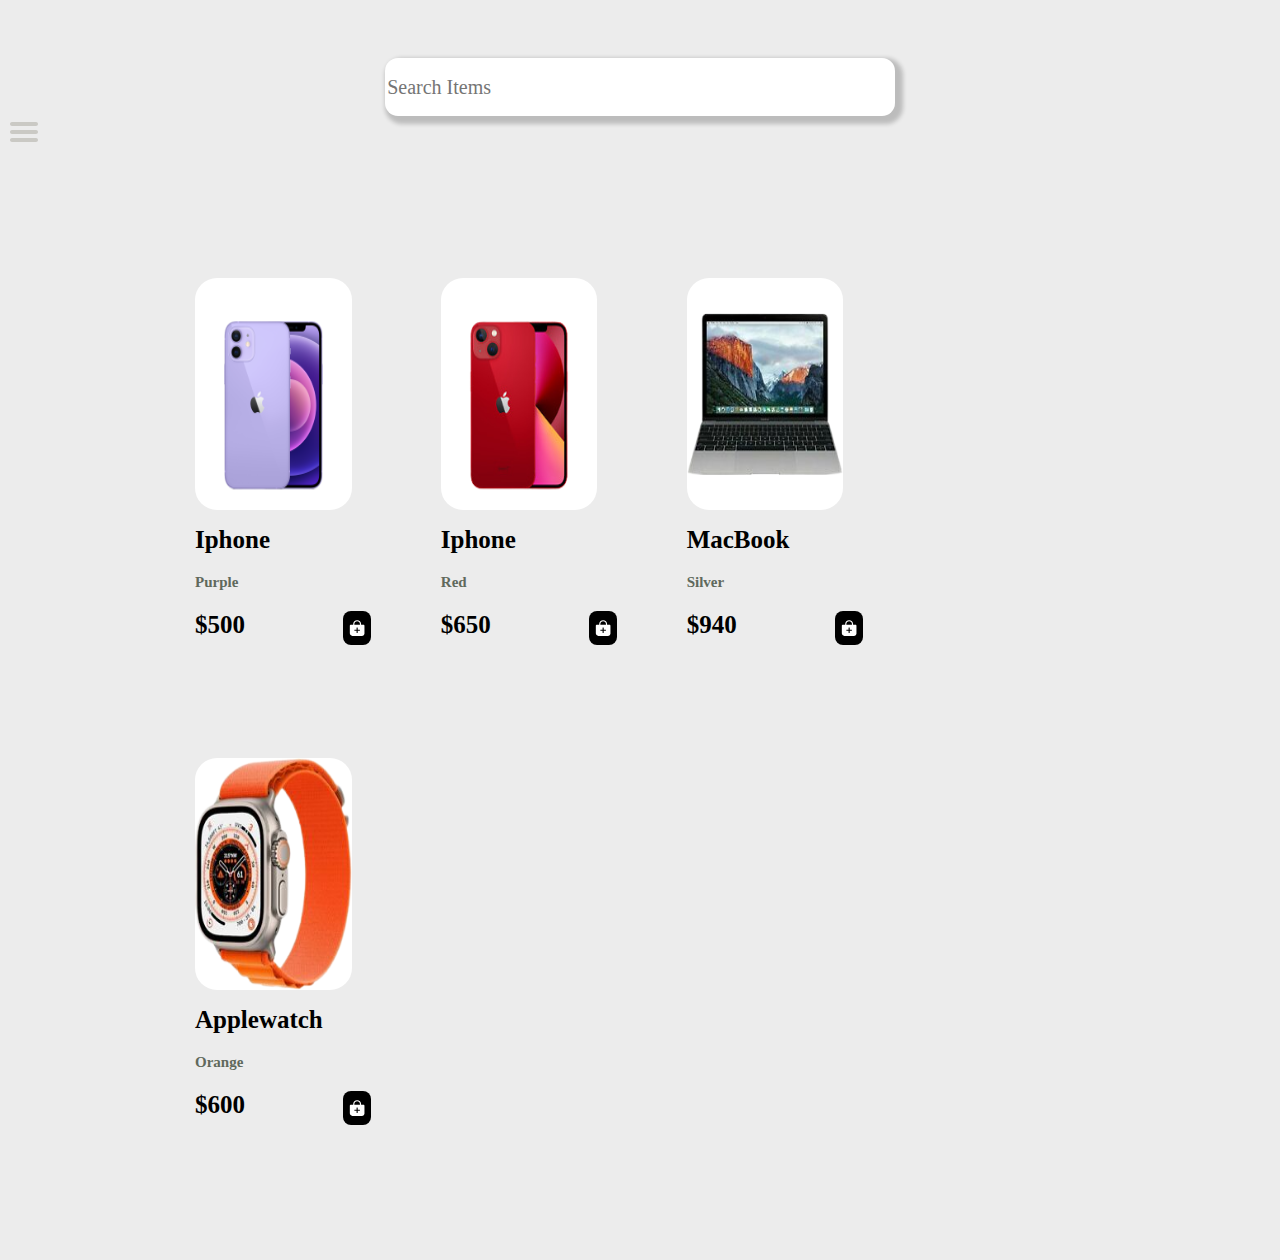
<file: Ecom/index.html>
<!DOCTYPE html>
<html lang="en">
<head>
    <meta charset="UTF-8">
    <meta http-equiv="X-UA-Compatible" content="IE=edge">
    <meta name="viewport" content="width=device-width, initial-scale=1.0">
    <title>Document</title>
    <link rel="stylesheet" href="CSS/style.css">
    <script src="script/script.js"></script>
</head>

<header>

    <input  class="search" placeholder="Search Items">
</header>
<body id="body">
    <div id="mySidenav" class="sidenav">
        <div class="logo"></div>
        <a href="#" id="closeBtn" onclick="closeNav()">&times;</a>
        <a href="pages/Welcome.html">Welcome</a>
        <a href="#">User Profile</a>
        <a href="index.html">Products</a>
        <a href="pages/Login.html">Logout</a>
        
        
    </div>
    <span onclick="openNav()"><svg style="color: rgb(202, 201, 196);" height="32px" id="Layer_1" version="1.1" viewBox="0 0 32 32" width="32px" xml:space="preserve" xmlns="http://www.w3.org/2000/svg" xmlns:xlink="http://www.w3.org/1999/xlink"><path d="M4,10h24c1.104,0,2-0.896,2-2s-0.896-2-2-2H4C2.896,6,2,6.896,2,8S2.896,10,4,10z M28,14H4c-1.104,0-2,0.896-2,2 s0.896,2,2,2h24c1.104,0,2-0.896,2-2S29.104,14,28,14z M28,22H4c-1.104,0-2,0.896-2,2s0.896,2,2,2h24c1.104,0,2-0.896,2-2 S29.104,22,28,22z" fill="#cac9c4">

    </path></svg></span>
    <div id="main">
        <div id="ItemsDiv" >
       
            
            <div class="Item">
                <div class="ItemBackground">
                    <img src="images/iphone-12-purple.png" class="ItemImage">
                </div>
                <div class="ItemDescription">
                <h1 class="ItemName">Iphone</h1>
                <h2 class="ItemColor">Purple</h2>
                <div class="PriceAndAdd"> <h3 class="ItemPrice">$500</h3>
                <button href="#" class="ItemAddBtn"><svg class="AddSVG" width="16" height="16" viewBox="0 0 16 16" fill="none" xmlns="http://www.w3.org/2000/svg">
        <path d="M15.1259 4.95547C15.0215 4.85047 14.8974 4.76721 14.7606 4.71048C14.6239 4.65376 14.4773 4.62471 14.3292 4.625H12.0792V4.0625C12.0792 3.01821 11.6644 2.01669 10.926 1.27827C10.1875 0.539843 9.18601 0.125 8.14172 0.125C7.09743 0.125 6.09592 0.539843 5.35749 1.27827C4.61907 2.01669 4.20422 3.01821 4.20422 4.0625V4.625H1.95422C1.65586 4.625 1.36971 4.74353 1.15873 4.95451C0.94775 5.16548 0.829224 5.45163 0.829224 5.75V13.3438C0.829224 14.7148 1.98938 15.875 3.36047 15.875H12.923C13.5862 15.8752 14.2232 15.6159 14.6977 15.1525C14.9365 14.9247 15.1266 14.6509 15.2566 14.3476C15.3867 14.0442 15.4539 13.7177 15.4542 13.3877V5.75C15.4547 5.60244 15.4259 5.45626 15.3695 5.31989C15.3132 5.18352 15.2304 5.05966 15.1259 4.95547V4.95547ZM10.3917 10.8125H8.70422V12.5C8.70422 12.6492 8.64496 12.7923 8.53947 12.8977C8.43398 13.0032 8.29091 13.0625 8.14172 13.0625C7.99254 13.0625 7.84947 13.0032 7.74398 12.8977C7.63849 12.7923 7.57922 12.6492 7.57922 12.5V10.8125H5.89172C5.74254 10.8125 5.59947 10.7532 5.49398 10.6477C5.38849 10.5423 5.32922 10.3992 5.32922 10.25C5.32922 10.1008 5.38849 9.95774 5.49398 9.85225C5.59947 9.74676 5.74254 9.6875 5.89172 9.6875H7.57922V8C7.57922 7.85082 7.63849 7.70774 7.74398 7.60225C7.84947 7.49676 7.99254 7.4375 8.14172 7.4375C8.29091 7.4375 8.43398 7.49676 8.53947 7.60225C8.64496 7.70774 8.70422 7.85082 8.70422 8V9.6875H10.3917C10.5409 9.6875 10.684 9.74676 10.7895 9.85225C10.895 9.95774 10.9542 10.1008 10.9542 10.25C10.9542 10.3992 10.895 10.5423 10.7895 10.6477C10.684 10.7532 10.5409 10.8125 10.3917 10.8125ZM10.9542 4.625H5.32922V4.0625C5.32922 3.31658 5.62554 2.60121 6.15299 2.07376C6.68043 1.54632 7.3958 1.25 8.14172 1.25C8.88765 1.25 9.60302 1.54632 10.1305 2.07376C10.6579 2.60121 10.9542 3.31658 10.9542 4.0625V4.625Z" fill="white"/>
        </svg>
        </button>
                </div>
            </div>
            </div>
            <div class="Item">
                <div class="ItemBackground">
                    <img src="images/Rediphone.png" class="ItemImage">
                </div>
                <div class="ItemDescription">
                <h1 class="ItemName">Iphone</h1>
                <h2 class="ItemColor">Red</h2>
                <div class="PriceAndAdd"> <h3 class="ItemPrice">$650</h3>
                <button href="#" class="ItemAddBtn"><svg class="AddSVG" width="16" height="16" viewBox="0 0 16 16" fill="none" xmlns="http://www.w3.org/2000/svg">
        <path d="M15.1259 4.95547C15.0215 4.85047 14.8974 4.76721 14.7606 4.71048C14.6239 4.65376 14.4773 4.62471 14.3292 4.625H12.0792V4.0625C12.0792 3.01821 11.6644 2.01669 10.926 1.27827C10.1875 0.539843 9.18601 0.125 8.14172 0.125C7.09743 0.125 6.09592 0.539843 5.35749 1.27827C4.61907 2.01669 4.20422 3.01821 4.20422 4.0625V4.625H1.95422C1.65586 4.625 1.36971 4.74353 1.15873 4.95451C0.94775 5.16548 0.829224 5.45163 0.829224 5.75V13.3438C0.829224 14.7148 1.98938 15.875 3.36047 15.875H12.923C13.5862 15.8752 14.2232 15.6159 14.6977 15.1525C14.9365 14.9247 15.1266 14.6509 15.2566 14.3476C15.3867 14.0442 15.4539 13.7177 15.4542 13.3877V5.75C15.4547 5.60244 15.4259 5.45626 15.3695 5.31989C15.3132 5.18352 15.2304 5.05966 15.1259 4.95547V4.95547ZM10.3917 10.8125H8.70422V12.5C8.70422 12.6492 8.64496 12.7923 8.53947 12.8977C8.43398 13.0032 8.29091 13.0625 8.14172 13.0625C7.99254 13.0625 7.84947 13.0032 7.74398 12.8977C7.63849 12.7923 7.57922 12.6492 7.57922 12.5V10.8125H5.89172C5.74254 10.8125 5.59947 10.7532 5.49398 10.6477C5.38849 10.5423 5.32922 10.3992 5.32922 10.25C5.32922 10.1008 5.38849 9.95774 5.49398 9.85225C5.59947 9.74676 5.74254 9.6875 5.89172 9.6875H7.57922V8C7.57922 7.85082 7.63849 7.70774 7.74398 7.60225C7.84947 7.49676 7.99254 7.4375 8.14172 7.4375C8.29091 7.4375 8.43398 7.49676 8.53947 7.60225C8.64496 7.70774 8.70422 7.85082 8.70422 8V9.6875H10.3917C10.5409 9.6875 10.684 9.74676 10.7895 9.85225C10.895 9.95774 10.9542 10.1008 10.9542 10.25C10.9542 10.3992 10.895 10.5423 10.7895 10.6477C10.684 10.7532 10.5409 10.8125 10.3917 10.8125ZM10.9542 4.625H5.32922V4.0625C5.32922 3.31658 5.62554 2.60121 6.15299 2.07376C6.68043 1.54632 7.3958 1.25 8.14172 1.25C8.88765 1.25 9.60302 1.54632 10.1305 2.07376C10.6579 2.60121 10.9542 3.31658 10.9542 4.0625V4.625Z" fill="white"/>
        </svg>
        </button>
                </div>
            </div>
            </div>

            <div class="Item">
                <div class="ItemBackground">
                    <img src="images/s-l225-removebg-preview.png" class="ItemImage">
                </div>
                <div class="ItemDescription">
                <h1 class="ItemName">MacBook</h1>
                <h2 class="ItemColor">Silver</h2>
                <div class="PriceAndAdd"> <h3 class="ItemPrice">$940</h3>
                <button href="#" class="ItemAddBtn"><svg class="AddSVG" width="16" height="16" viewBox="0 0 16 16" fill="none" xmlns="http://www.w3.org/2000/svg">
        <path d="M15.1259 4.95547C15.0215 4.85047 14.8974 4.76721 14.7606 4.71048C14.6239 4.65376 14.4773 4.62471 14.3292 4.625H12.0792V4.0625C12.0792 3.01821 11.6644 2.01669 10.926 1.27827C10.1875 0.539843 9.18601 0.125 8.14172 0.125C7.09743 0.125 6.09592 0.539843 5.35749 1.27827C4.61907 2.01669 4.20422 3.01821 4.20422 4.0625V4.625H1.95422C1.65586 4.625 1.36971 4.74353 1.15873 4.95451C0.94775 5.16548 0.829224 5.45163 0.829224 5.75V13.3438C0.829224 14.7148 1.98938 15.875 3.36047 15.875H12.923C13.5862 15.8752 14.2232 15.6159 14.6977 15.1525C14.9365 14.9247 15.1266 14.6509 15.2566 14.3476C15.3867 14.0442 15.4539 13.7177 15.4542 13.3877V5.75C15.4547 5.60244 15.4259 5.45626 15.3695 5.31989C15.3132 5.18352 15.2304 5.05966 15.1259 4.95547V4.95547ZM10.3917 10.8125H8.70422V12.5C8.70422 12.6492 8.64496 12.7923 8.53947 12.8977C8.43398 13.0032 8.29091 13.0625 8.14172 13.0625C7.99254 13.0625 7.84947 13.0032 7.74398 12.8977C7.63849 12.7923 7.57922 12.6492 7.57922 12.5V10.8125H5.89172C5.74254 10.8125 5.59947 10.7532 5.49398 10.6477C5.38849 10.5423 5.32922 10.3992 5.32922 10.25C5.32922 10.1008 5.38849 9.95774 5.49398 9.85225C5.59947 9.74676 5.74254 9.6875 5.89172 9.6875H7.57922V8C7.57922 7.85082 7.63849 7.70774 7.74398 7.60225C7.84947 7.49676 7.99254 7.4375 8.14172 7.4375C8.29091 7.4375 8.43398 7.49676 8.53947 7.60225C8.64496 7.70774 8.70422 7.85082 8.70422 8V9.6875H10.3917C10.5409 9.6875 10.684 9.74676 10.7895 9.85225C10.895 9.95774 10.9542 10.1008 10.9542 10.25C10.9542 10.3992 10.895 10.5423 10.7895 10.6477C10.684 10.7532 10.5409 10.8125 10.3917 10.8125ZM10.9542 4.625H5.32922V4.0625C5.32922 3.31658 5.62554 2.60121 6.15299 2.07376C6.68043 1.54632 7.3958 1.25 8.14172 1.25C8.88765 1.25 9.60302 1.54632 10.1305 2.07376C10.6579 2.60121 10.9542 3.31658 10.9542 4.0625V4.625Z" fill="white"/>
        </svg>
        </button>
                </div>
            </div>
            </div>

            <div class="Item">
                <div class="ItemBackground">
                    <img src="images/applewatch.png" class="ItemImage">
                </div>
                <div class="ItemDescription">
                <h1 class="ItemName">Applewatch</h1>
                <h2 class="ItemColor">Orange</h2>
                <div class="PriceAndAdd"> <h3 class="ItemPrice">$600</h3>
                <button href="#" class="ItemAddBtn"><svg class="AddSVG" width="16" height="16" viewBox="0 0 16 16" fill="none" xmlns="http://www.w3.org/2000/svg">
        <path d="M15.1259 4.95547C15.0215 4.85047 14.8974 4.76721 14.7606 4.71048C14.6239 4.65376 14.4773 4.62471 14.3292 4.625H12.0792V4.0625C12.0792 3.01821 11.6644 2.01669 10.926 1.27827C10.1875 0.539843 9.18601 0.125 8.14172 0.125C7.09743 0.125 6.09592 0.539843 5.35749 1.27827C4.61907 2.01669 4.20422 3.01821 4.20422 4.0625V4.625H1.95422C1.65586 4.625 1.36971 4.74353 1.15873 4.95451C0.94775 5.16548 0.829224 5.45163 0.829224 5.75V13.3438C0.829224 14.7148 1.98938 15.875 3.36047 15.875H12.923C13.5862 15.8752 14.2232 15.6159 14.6977 15.1525C14.9365 14.9247 15.1266 14.6509 15.2566 14.3476C15.3867 14.0442 15.4539 13.7177 15.4542 13.3877V5.75C15.4547 5.60244 15.4259 5.45626 15.3695 5.31989C15.3132 5.18352 15.2304 5.05966 15.1259 4.95547V4.95547ZM10.3917 10.8125H8.70422V12.5C8.70422 12.6492 8.64496 12.7923 8.53947 12.8977C8.43398 13.0032 8.29091 13.0625 8.14172 13.0625C7.99254 13.0625 7.84947 13.0032 7.74398 12.8977C7.63849 12.7923 7.57922 12.6492 7.57922 12.5V10.8125H5.89172C5.74254 10.8125 5.59947 10.7532 5.49398 10.6477C5.38849 10.5423 5.32922 10.3992 5.32922 10.25C5.32922 10.1008 5.38849 9.95774 5.49398 9.85225C5.59947 9.74676 5.74254 9.6875 5.89172 9.6875H7.57922V8C7.57922 7.85082 7.63849 7.70774 7.74398 7.60225C7.84947 7.49676 7.99254 7.4375 8.14172 7.4375C8.29091 7.4375 8.43398 7.49676 8.53947 7.60225C8.64496 7.70774 8.70422 7.85082 8.70422 8V9.6875H10.3917C10.5409 9.6875 10.684 9.74676 10.7895 9.85225C10.895 9.95774 10.9542 10.1008 10.9542 10.25C10.9542 10.3992 10.895 10.5423 10.7895 10.6477C10.684 10.7532 10.5409 10.8125 10.3917 10.8125ZM10.9542 4.625H5.32922V4.0625C5.32922 3.31658 5.62554 2.60121 6.15299 2.07376C6.68043 1.54632 7.3958 1.25 8.14172 1.25C8.88765 1.25 9.60302 1.54632 10.1305 2.07376C10.6579 2.60121 10.9542 3.31658 10.9542 4.0625V4.625Z" fill="white"/>
        </svg>
        </button>
                </div>
            </div>
            </div>
            
            
            </div>
            </div>
        </div>


    </div>
</body>
</html>
</file>
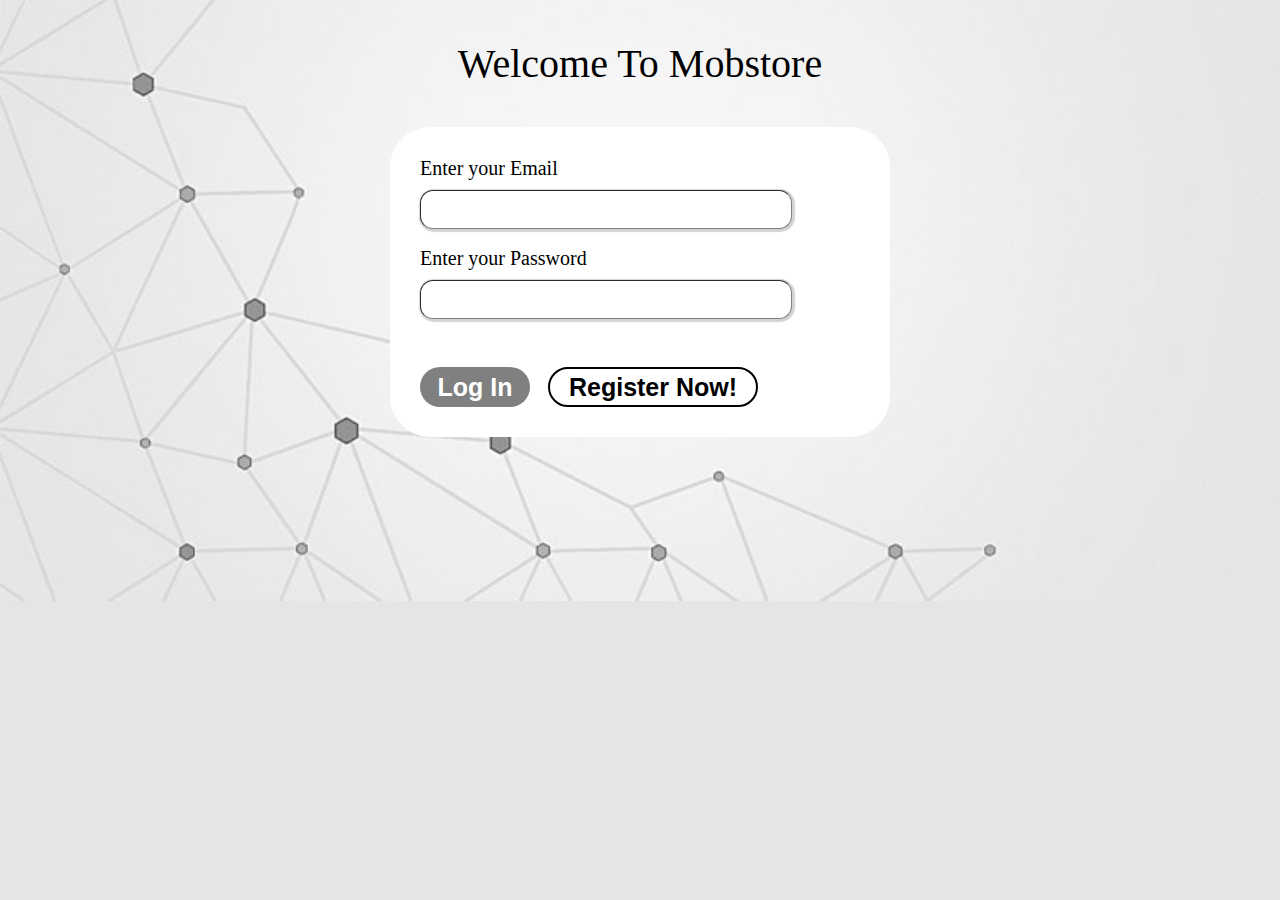
<file: Ecom/pages/Login.html>
<!DOCTYPE html>
<html lang="en">

<head>
    <meta charset="UTF-8">
    <meta http-equiv="X-UA-Compatible" content="IE=edge">
    <meta name="viewport" content="width=device-width, initial-scale=1.0">
    <link rel="stylesheet" href="../CSS/loginStyle.css">
    <title>Document</title>
</head>

<body>

    <head>
        <div class="welcome"> Welcome To Mobstore</div>
    </head>
    <div class="LoginBackground">
        <div class="LoginDiv">
           
                <div class="Email" >
                    Enter your Email <br>
                    <input class="EmailInput" name="email"/>
                </div>

                <div class="Password">
                    Enter your Password <br>
                    <input class="PasswordInput" name="password" />
                </div>
                <button type="submit" class="LoginButton">Log In</button>
          
            <a href="Register.html"><button class="RegisterButton">Register Now!</button></a>
          
        </div>
    </div>

</body>

</html>
</file>
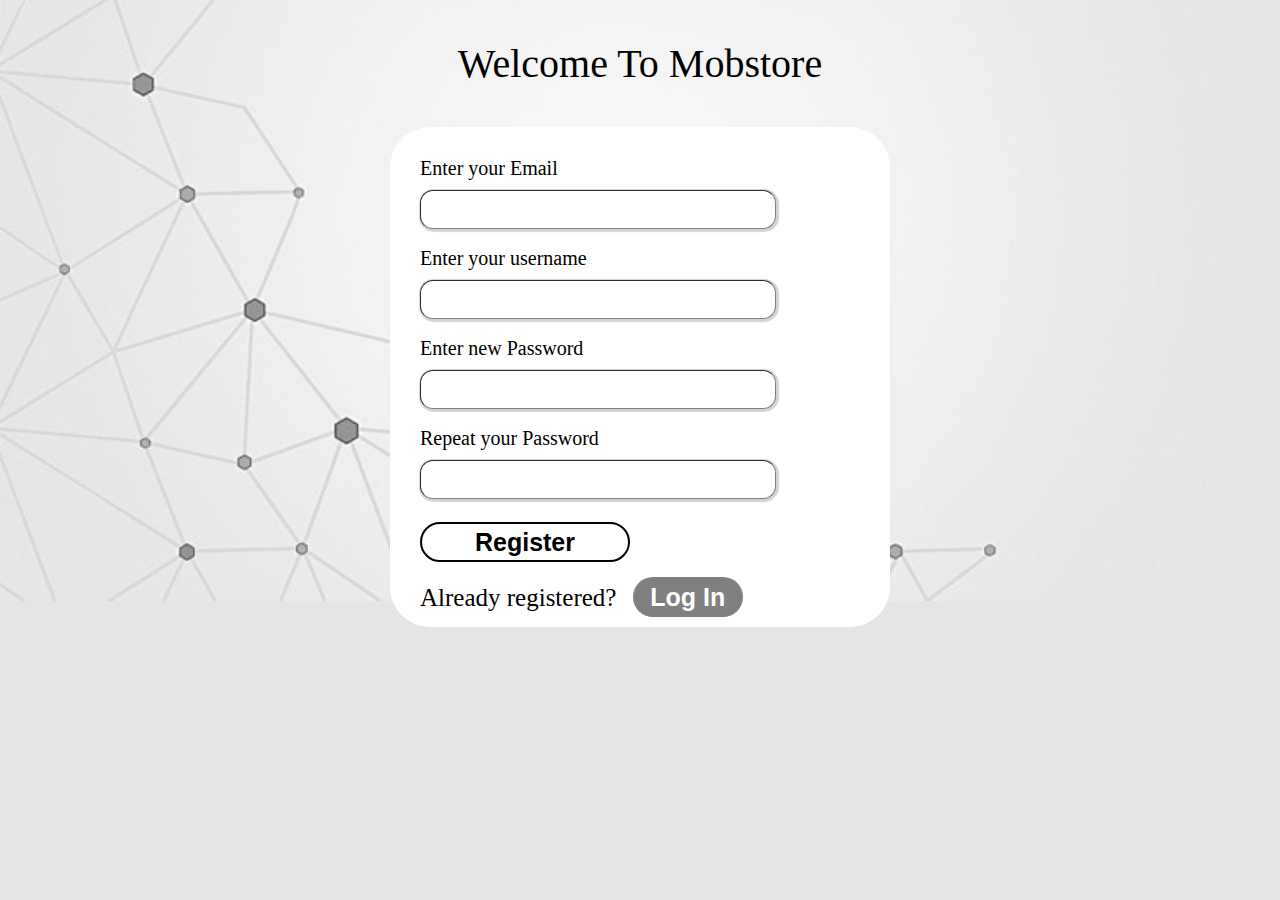
<file: Ecom/pages/Register.html>
<!DOCTYPE html>
<html lang="en">

<head>
    <meta charset="UTF-8">
    <meta http-equiv="X-UA-Compatible" content="IE=edge">
    <meta name="viewport" content="width=device-width, initial-scale=1.0">
    <link href="../CSS/registerStyle.css" rel="stylesheet" type="text/css" />
    <title>Document</title>
</head>

<body>


    <head class="header">
        
        <div class="welcome"> Welcome To Mobstore</div>
    </head>
    <div class="LoginBackground">

        <div class="LoginDiv">
          
                <div class="Email">
                    Enter your Email <br>
                    <input class="EmailInput" id="email" name="email" />
                </div>
                <div class="Email">
                    Enter your username <br>
                    <input class="EmailInput" id="username" name="username" />
                </div>

                <div class="Password">
                    Enter new Password <br>
                    <input class="PasswordInput" id="password" name="password" />
                </div>
                <div class="Password">
                    Repeat your Password <br>
                    <input class="PasswordInput" id="RepeatPassword" />
                </div>
                <button type="submit" class="RegisterButton">Register</button><br>
           
            <div class="IfAlreadyRegistered"> Already registered?
                <a href="Login.html"><button class="LoginButton">Log In</button> </a> 
            </div>

        </div>
    </div>

</body>

</html>
</file>
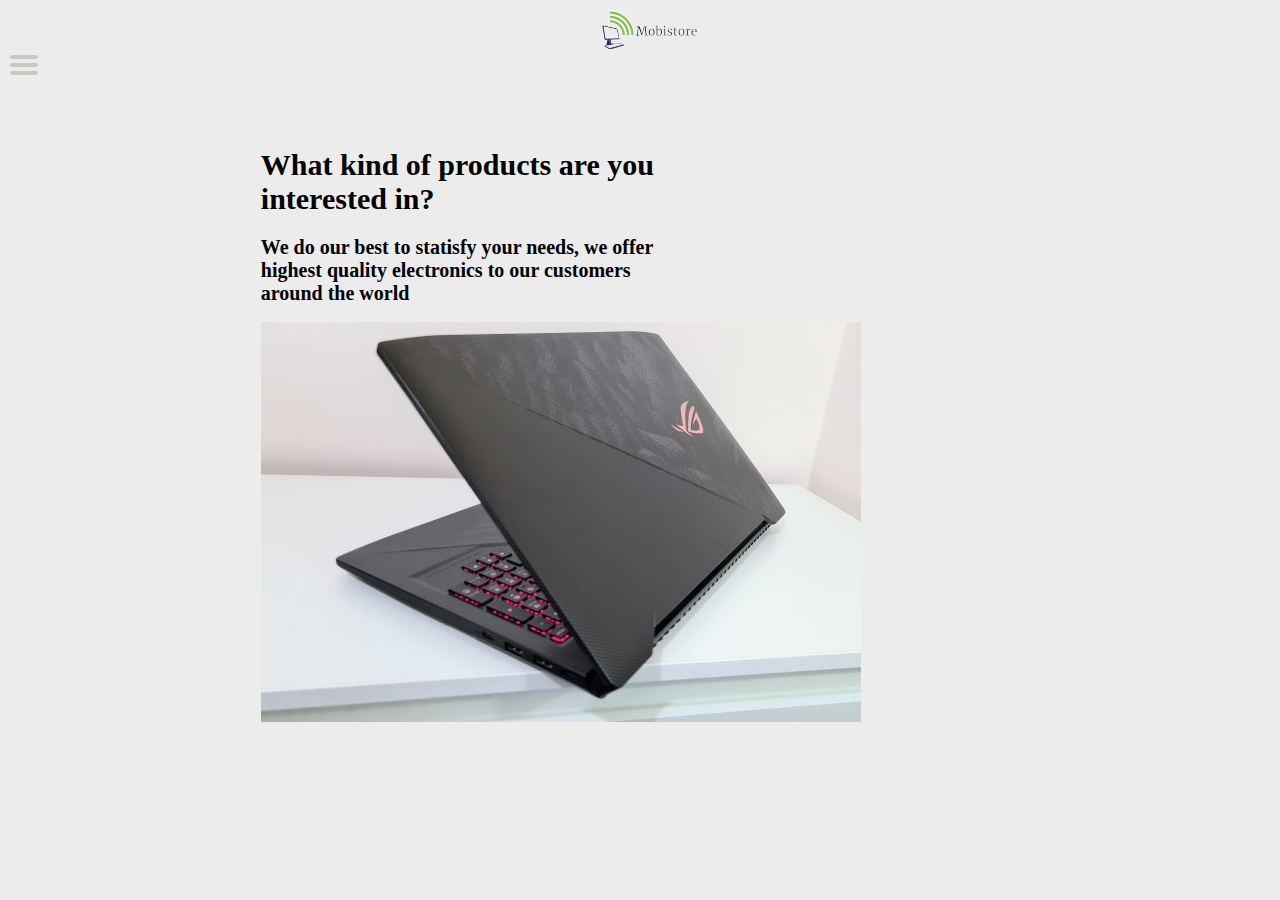
<file: Ecom/pages/Welcome.html>
<!DOCTYPE html>
<html lang="en">
<head>
    <meta charset="UTF-8">
    <meta name="viewport" content="width=device-width, initial-scale=1.0">
    <link rel="stylesheet" href="../CSS/style.css">
    <script src="../script/script.js"></script>
    <title>Document</title>
</head>
<header class="welcomeeader">
    <div class="logo"></div>
</header>
<body>
    <body id="body">
        <div id="mySidenav" class="sidenav">
            <a href="#" id="closeBtn" onclick="closeNav()">&times;</a>
            <a href="Welcome.html">Welcome</a>
            <a href="#">User Profile</a>
            <a href="../index.html">Products</a>
            <a href="Login.html">Logout</a>
 </div>
           
            
       
        <span onclick="openNav()"><svg style="color: rgb(202, 201, 196);" height="32px" id="Layer_1" version="1.1" viewBox="0 0 32 32" width="32px" xml:space="preserve" xmlns="http://www.w3.org/2000/svg" xmlns:xlink="http://www.w3.org/1999/xlink"><path d="M4,10h24c1.104,0,2-0.896,2-2s-0.896-2-2-2H4C2.896,6,2,6.896,2,8S2.896,10,4,10z M28,14H4c-1.104,0-2,0.896-2,2 s0.896,2,2,2h24c1.104,0,2-0.896,2-2S29.104,14,28,14z M28,22H4c-1.104,0-2,0.896-2,2s0.896,2,2,2h24c1.104,0,2-0.896,2-2 S29.104,22,28,22z" fill="#cac9c4">
    


           

        </path></svg></span>
        <div class="welcomeLetter">
            <h1 class="welcomeHeader1">What kind of products are you interested in?</h1>
            <h2 class="welcomeHeader2">We do our best to statisfy your needs, we 
                offer highest quality electronics to our customers around the world</h2>
            
        <div class="slider"></div>



        </div>
  </body>
</html>
</file>
<file: Ecom/CSS/style.css>
body{
  background-color: #ececec;
}
header{
  width: 100%;
  height: fit-content;
  justify-content: center;
  align-items: center;
  display: flex;
}

.search{
  
  height: 56px;
  width: 40%;
  border-radius: 13px;  
  border-width: 0px;
  margin: auto;
  margin-top:50px ;
  font-size: 20px;
  font-weight: 500;
  font-family: Cabin;
  
  box-shadow: 4px 4px 4px 4px rgba(0.2, 0.2, 0.2, 0.2)}

.sidenav {
    height: 100%; 
    width: 0; 
    position: fixed; 
    z-index: 1; 
    top: 0; 
    left: 0;
    background-color: white; 
    overflow-x: hidden; 
    padding-top: 60px; 
    transition: 0.5s; 
  }

  .sidenav a {
    padding: 8px 8px 8px 32px;
    text-decoration: none;
    font-size: 17px;
    color: #818181;
    display: block;
    transition: 0.3s;
    
  }

  #main{
    transition: margin-left .5s;
    padding: 20px;
  }
#backgroundSwitch{
    height: 40px;
    width: 160px;
    margin-left: 25px;
    border-radius: 20px;
    align-items: center;
    background-color: #dfdbdb;
  }

#backgroundSwitch div{
  width: 50px;
  float: left;
  margin-top: 1.5%;
  margin-left: 5%;
  padding: 8px 8px 8px 8px;
  text-align:center;  
  border-radius: 10px;
  color: #363636;

}

#backgroundSwitch div:hover{
  background-color: #e9e5e5;
}

#ItemsDiv{
   
  width: 80%;
  height: fit-content;
  display: flex;
  margin-top: 50px;
  margin: 50px auto;
  flex-wrap: wrap;
  font-size: 10px;

}
.Item{
  width: 20%;
  height: 400px;
  margin: 40px 25px 40px 25px;

}

.ItemBackground{
  background-color: white;
  width: 80%;
  height: 232px;
  margin: 16px auto;
  border-radius: 22px;
}
.ItemImage{
  width: 100%;
  height: 232px;
  background-repeat: no-repeat;
}
.ItemName, .ItemColor, .ItemPrice{
  
  width: fit-content;
  margin: 0px 0px 20px 10%;
}
.ItemName{
  font-size: 2.5em;
}
.ItemColor{
  font-size: 1.5em;
  color: #60695C;
}
.ItemPrice{
  font-size:2.5em;
}
.ItemAddBtn{
  height: 34px;
  width: 34px;
  background-color: black;
  display: flex;
}
.ItemAddBtn:hover{
  background-color: #2b2929;
}
.PriceAndAdd{
  display: flex;
}
.ItemAddBtn{
  margin-left: 50%;
  border-radius: 8px;
  border: none;

}
.AddSVG{
  margin:auto;
  border: 2px;
}

.welcomeLetter{
  width: 400px;
  margin-top: 5%;
  margin-left: 20%;
}
.welcomeHeader1{
font-size: 30px;
}
.welcomeHeader2{
  font-size: 20px;
}
.logo{
  width: 100px;
  height: 41px;
  margin-left: 20px;
  background-image: url(../images/Logo1.png);
}
.slider{
  width: 600px;
  height: 400px;
  background-repeat: no-repeat;
  background-size: cover;
  background: url(../images/20210601_161207-600x400.jpg);
  animation: slide 20s infinite;
}
@keyframes slide{
  25%{
    background: url(../images/20210601_161207-600x400.jpg);
    background-repeat: no-repeat;

  }
  50%{
    background: url(../images/02TECHFIX1-articleLarge-v3.webp);
    background-repeat: no-repeat;

  }
  75%{
    background: url(../images/13357957_MCIM02302678_vc_02_jpg.jpg);
    background-repeat: no-repeat;

  }
 100%{
    background: url(../images/2E-CWW11BK-1-600x400.jpg);
    background-repeat: no-repeat;
  }
}






@media (max-width:1330px) {
  .ItemsDiv{
      font-size: 7px;
  }
}
@media (max-width:1024px) {
  .ItemAddBtn{
      margin-left: 20%;
  }
  
}

@media (max-width:680px) {
  .ItemAddBtn{
      margin-left: 10%;
  }
  
}
</file>
<file: Ecom/CSS/loginStyle.css>
body {
  margin: 0;
  padding: 0;
  background-color: #e5e5e5;
  justify-content: center;
  background-image: url(../images/pngtree-black-and-white-high-end-line-network-technology-background-image_720925.jpg);
    background-size: 100%;
    background-repeat: no-repeat;

}
header {
  width: 100%;
  height: fit-content;
  justify-content: center;
  align-items: center;
  display: flex;
}
.welcome {
  margin-top: 40px;
  font-size: 40px;
  text-align: center;
}
.LoginBackground{
    height: fit-content;
    width: 500px;
    margin: 20px auto;
    display: flex;
    flex-wrap: wrap;
  }

.LoginDiv {
  border-radius: 40px;
  height: fit-content;
  width: 500px;
  background-color: white;
  margin: 20px auto;
 
  flex-wrap: wrap;
}
.Email, .Password {
  width: fit-content;
  height: 60px;
  font-size: 20px;
  margin:30px 0px 30px 30px;
}
.EmailInput, .PasswordInput{
    margin-top: 10px;
    border-radius: 13px;  
    border-width: 1px;
    border-color: grey;
    box-shadow: 1px 1px 1px 2px rgba(37, 34, 34, 0.2);
    height: 35px;
    width: 200%;
}
.LoginButton{
    margin:30px 0px 30px 30px;
    height: 40px;
    width: 110px;
    background-color: grey;
    border-radius: 30px;
    border: none;
    color: white;
    font-size: 25px;
   font-weight: bold; 
}
.RegisterButton:hover{
  background-color: black;
  color: white;
}
.LoginButton:hover{
  background-color: white;
  color: black;
  border: 2px solid black;
}
.RegisterButton{
    margin:30px 0px 30px 14px;
    height: 40px;
    width: 210px;
    background-color: white;
    border-radius: 30px;
    border: 2px solid black;
    color: black;
    font-size: 25px;
   font-weight: bold; 
}
.error{
  background: #F2DEDE;
  color: #A94442;
  height: 20px;
  width: 70%;
  border-radius: 5px;
  margin:30px 0px 10px 30px;

}
</file>
<file: Ecom/CSS/registerStyle.css>
body {
    margin: 0;
    padding: 0;
    background-color: #e5e5e5;
    justify-content: center;
    background-image: url(../images/pngtree-black-and-white-high-end-line-network-technology-background-image_720925.jpg);
    background-size: 100%;
    background-repeat: no-repeat;
  }
  #header {
    width: 100%;
    height: fit-content;
    justify-content: center;
    align-items: center;
    display: flex;
  }
  .welcome {
    margin-top: 40px;
    font-size: 40px;
    text-align: center;
  }
  .LoginBackground{
      height: fit-content;
      width: 500px;
      margin: 20px auto;
      display: flex;
      flex-wrap: wrap;

    }
  
  .LoginDiv {
    border-radius: 40px;
    height: fit-content;
    width: 500px;
    background-color: white;
    margin: 20px auto;
   
    flex-wrap: wrap;
  }
  .Email, .Password {
    width: fit-content;
    height: 60px;
    font-size: 20px;
    margin:30px 0px 30px 30px;
  }
  .EmailInput, .PasswordInput{
      margin-top: 10px;
      border-radius: 13px;  
      border-width: 1px;
      border-color: #808080;
      box-shadow: 1px 1px 1px 2px rgba(37, 34, 34, 0.2);
      height: 35px;
      width: 350px;
  }
  .LoginButton{
      margin:0px 0px 10px 10px;
      height: 40px;
      width: 110px;
      background-color: grey;
      border-radius: 30px;
      border: none;
      color: white;
      font-size: 25px;
     font-weight: bold; 
  }
  .RegisterButton:hover{
    background-color: black;
    color: white;
  }
  .LoginButton:hover{
    background-color: white;
    color: black;
    border: 2px solid black;
  }
  .RegisterButton{
      margin:5px 0px 15px 30px;
      height: 40px;
      width: 210px;
      background-color: white;
      border-radius: 30px;
      border: 2px solid black;
      color: black;
      font-size: 25px;
     font-weight: bold; 
  }
  .IfAlreadyRegistered{
    width: fit-content;
    margin-left: 30px;
    font-size: 25px;
  }
</file>
